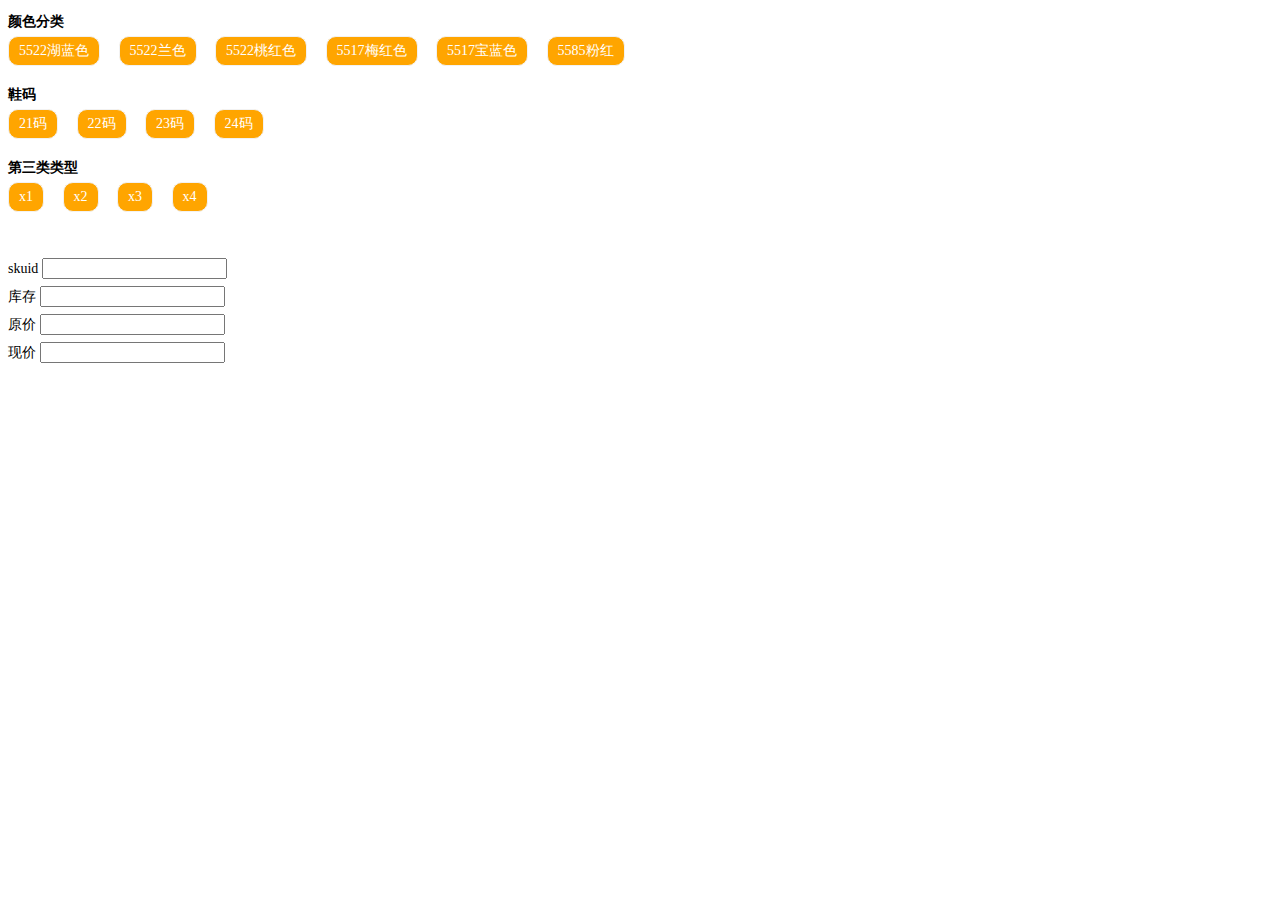
<file: sku/index.html>
<!DOCTYPE html>
<html lang="en">
<head>
    <meta charset="UTF-8">
    <meta name="viewport" content="width=device-width,maximum-scale=2.3,user-scalable=no,minimal-ui">
    <title>http://m.budou.com/detail?pid=115469&spm=bd_guide_sort_0305.10900001.4.S</title>
    <style>
    body{font-size: 14px; line-height: 28px;}
    a{display: inline-block; padding: 0 10px; border: 1px solid #f2f2f2; -webkit-border-radius: 10px; border-radius: 10px; margin-right: 15px; color: #fff; text-decoration: none; background-color: orange;}
    .mom-sku{margin-bottom: 15px;}
    .mom-sku-wrap .title{font-weight: bold;}
    .disable{background-color: #c7c7c7;}
    .selected{background-color: #ad0000;}
    </style>
</head>
<body>

<!-- 有问题 -->

    <div class="mom-sku-wrap">
        <div class="title">颜色分类</div>
        <div class="clearfix mom-sku J_attr_list" id="J_sku_1627207">
            <a href="javascript:void(0)" class="" proc-id="1627207" data-id="3232481" data-img="http://l2.51fanli.net/ocp/?u=http%3A%2F%2Fimg.alicdn.com%2Fbao%2Fuploaded%2Fi4%2F1692513793%2FTB2x0WWdVXXXXaKXpXXXXXXXXXX_%21%211692513793.jpg&amp;s=640x640&amp;q=40">5522湖蓝色</a>
            <a href="javascript:void(0)" class="" proc-id="1627207" data-id="90554" data-img="http://l3.51fanli.net/ocp/?u=http%3A%2F%2Fimg.alicdn.com%2Fbao%2Fuploaded%2Fi3%2F1692513793%2FTB2BI5.dVXXXXbXXXXXXXXXXXXX_%21%211692513793.jpg&amp;s=640x640&amp;q=40">5522兰色</a>
            <a href="javascript:void(0)" class="" proc-id="1627207" data-id="28332" data-img="http://l1.51fanli.net/ocp/?u=http%3A%2F%2Fimg.alicdn.com%2Fbao%2Fuploaded%2Fi4%2F1692513793%2FTB2ZPLddVXXXXXWXXXXXXXXXXXX_%21%211692513793.jpg&amp;s=640x640&amp;q=40">5522桃红色</a>
            <a href="javascript:void(0)" class="" proc-id="1627207" data-id="30156" data-img="http://l0.51fanli.net/ocp/?u=http%3A%2F%2Fimg.alicdn.com%2Fbao%2Fuploaded%2Fi1%2F1692513793%2FTB20qWYdVXXXXaNXpXXXXXXXXXX_%21%211692513793.jpg&amp;s=640x640&amp;q=40">5517梅红色</a>
            <a href="javascript:void(0)" class="" proc-id="1627207" data-id="60092" data-img="http://l4.51fanli.net/ocp/?u=http%3A%2F%2Fimg.alicdn.com%2Fbao%2Fuploaded%2Fi4%2F1692513793%2FTB2TAF0epXXXXaYXpXXXXXXXXXX_%21%211692513793.jpg&amp;s=640x640&amp;q=40">5517宝蓝色</a>
            <a href="javascript:void(0)" class="" proc-id="1627207" data-id="3232482" data-img="http://l0.51fanli.net/ocp/?u=http%3A%2F%2Fimg.alicdn.com%2Fbao%2Fuploaded%2Fi3%2F1692513793%2FTB24Wu5dVXXXXcRXXXXXXXXXXXX_%21%211692513793.jpg&amp;s=640x640&amp;q=40">5585粉红</a>
        </div>
    </div>

    <div class="mom-sku-wrap">
        <div class="title">鞋码</div>
        <div class="clearfix mom-sku J_attr_list" id="J_sku_20549">
            <a href="javascript:void(0)" class="" proc-id="20549" data-id="28928">21码</a>
            <a href="javascript:void(0)" class="" proc-id="20549" data-id="28929">22码</a>
            <a href="javascript:void(0)" class="" proc-id="20549" data-id="28930">23码</a>
            <a href="javascript:void(0)" class="" proc-id="20549" data-id="28931">24码</a>
        </div>
    </div>

    <div class="mom-sku-wrap">
        <div class="title">第三类类型</div>
        <div class="clearfix mom-sku J_attr_list" id="J_sku_x">
            <a href="javascript:void(0)" class="" proc-id="x" data-id="x1">x1</a>
            <a href="javascript:void(0)" class="" proc-id="x" data-id="x2">x2</a>
            <a href="javascript:void(0)" class="" proc-id="x" data-id="x3">x3</a>
            <a href="javascript:void(0)" class="" proc-id="x" data-id="x4">x4</a>
        </div>
    </div>

    <br>
    <div>
        <label for="">skuid</label>
        <input type="text" id="J_sku_skuid">
    </div>
    <div>
        <label for="">库存</label>
        <input type="text" id="J_sku_stock">
    </div>
    <div>
        <label for="">原价</label>
        <input type="text" id="J_sku_reserve_price">
    </div>
    <div>
        <label for="">现价</label>
        <input type="text" id="J_sku_price">
    </div>

<script type="text/javascript">
    var mainPropId = '1627207';
    var allProps = ["1627207","20549","x"];
    var skuMap = [
        {"skuid":"3103564152004","stock":3,"price":"39.0","reserve_price":"188.0","pv":{"1627207":"28332","20549":"28928","x":"x1"}},
        {"skuid":"3103564152005","stock":2,"price":"39.0","reserve_price":"188.0","pv":{"1627207":"30156","20549":"28928","x":"x1"}},
        {"skuid":"3103564152008","stock":6,"price":"39.0","reserve_price":"188.0","pv":{"1627207":"3232481","20549":"28928","x":"x1"}},
        {"skuid":"3103564152009","stock":5,"price":"39.0","reserve_price":"188.0","pv":{"1627207":"3232482","20549":"28928","x":"x1"}},
        {"skuid":"3103564152010","stock":6,"price":"39.0","reserve_price":"188.0","pv":{"1627207":"60092","20549":"28928","x":"x1"}},
        {"skuid":"3103564152012","stock":1,"price":"39.0","reserve_price":"188.0","pv":{"1627207":"90554","20549":"28928","x":"x1"}},
        {"skuid":"3103564152013","stock":1,"price":"39.0","reserve_price":"188.0","pv":{"1627207":"28332","20549":"28929","x":"x2"}},
        {"skuid":"3103564152017","stock":5,"price":"39.0","reserve_price":"188.0","pv":{"1627207":"3232481","20549":"28929","x":"x2"}},
        {"skuid":"3103564152018","stock":3,"price":"39.0","reserve_price":"188.0","pv":{"1627207":"3232482","20549":"28929","x":"x2"}},
        {"skuid":"3103564152028","stock":1,"price":"39.0","reserve_price":"188.0","pv":{"1627207":"60092","20549":"28930","x":"x3"}},
        {"skuid":"3103564152030","stock":2,"price":"39.0","reserve_price":"188.0","pv":{"1627207":"90554","20549":"28930","x":"x3"}},
        {"skuid":"3103564152036","stock":10,"price":"39.0","reserve_price":"188.0","pv":{"1627207":"3232482","20549":"28931","x":"x4"}},
        {"skuid":"3103564152037","stock":15,"price":"39.0","reserve_price":"188.0","pv":{"1627207":"60092","20549":"28931","x":"x4"}},
        {"skuid":"3103564152039","stock":101,"price":"39.0","reserve_price":"188.0","pv":{"1627207":"90554","20549":"28931","x":"x4"}},
        {"skuid":"60677718982","stock":2,"price":"39.0","reserve_price":"188.0","pv":{"1627207":"3232484","20549":"28927","x":"x4"}},
    ];
    var defaultSku = '';
</script>
<script src="http://static2.51fanli.net/common/libs/headjs/head.load.min.js"></script>
<script>
    var pageJsListArr = [];
    pageJsListArr.push("http://static2.51fanli.net/common/libs/fmu/js/vendors/jquery/jquery.min.js");
    pageJsListArr.push("./sku.js");

    setTimeout(function(){head.load(pageJsListArr);}, 10);
</script>

</body>
</html>
</file>
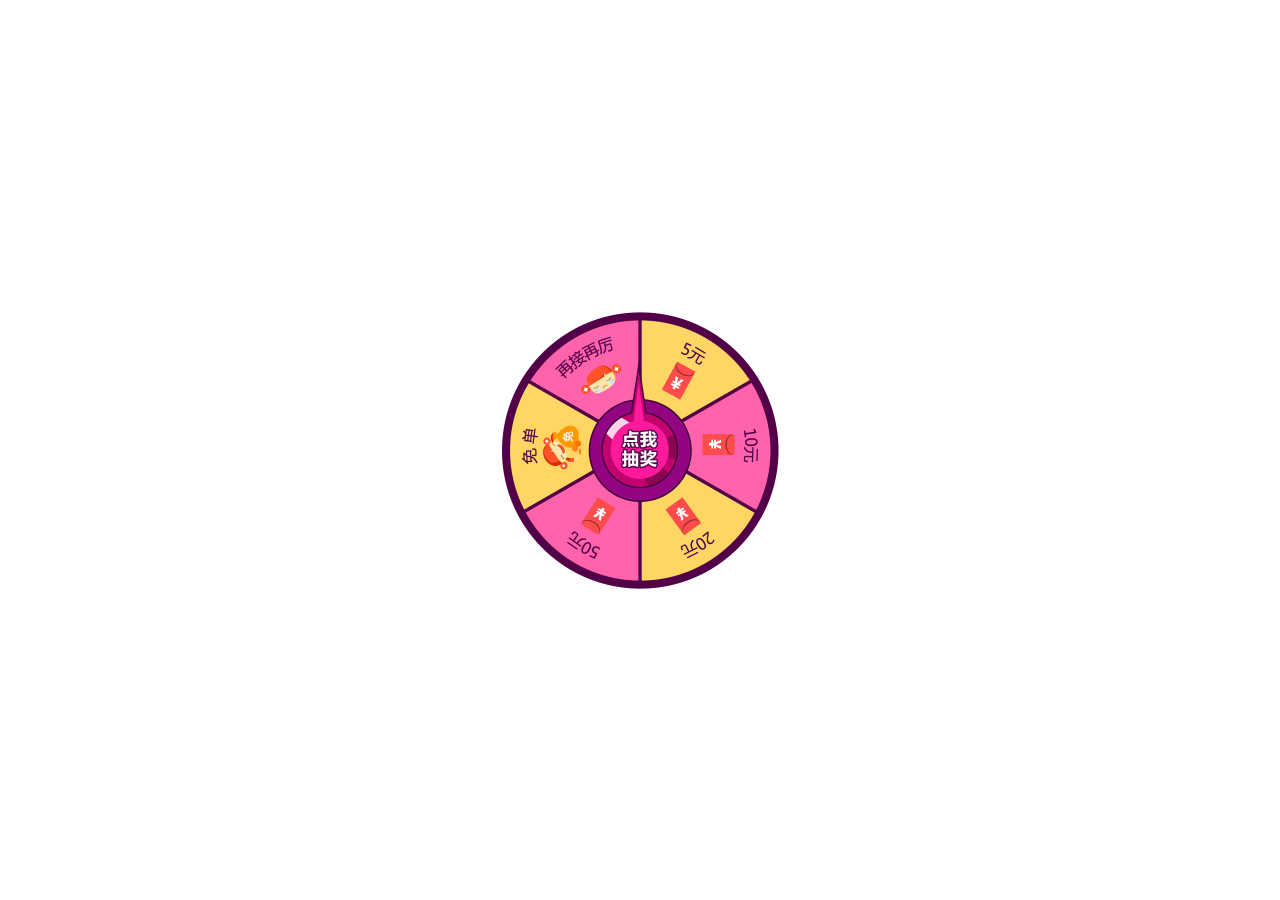
<file: zhuanpan/h5.html>
<!doctype html>
<html>
<head>
<title>转盘h5</title>
<meta charset="utf-8" />
<meta name="viewport" content="width=device-width, initial-scale=1.0, user-scalable=no, minimum-scale=1.0, maximum-scale=1.0">
<meta charset="telephone=no;" name="format-detection" />
<meta charset="address=no;" name="format-detection" />
<meta charset="email=no" name="format-detection" />
<meta name="apple-mobile-web-app-capable" content="yes"/>
<meta http-equiv="x-dns-prefetch-control" content="on" />
<link rel="shortcut icon" href="http://www.51fanli.com/favicon.ico" />
<link rel="apple-touch-icon" href="http://www.51fanli.com/apple-touch-icon.png" />
<link rel="apple-touch-icon-precomposed" size="114x114" href="http://static2.51fanli.net/common/images/webapp/dockicon.png" />
<style>
.zp,.zp-arrow { position:absolute; left:50%; top:50%; width:277px; height:277px; margin:-138px 0 0 -138px; background:url(images/h5/dial.alpha.png) no-repeat; background-size:277px 277px;}
.zp-arrow { width:79px; height:128px; margin:-90px 0 0 -40px; background:url(images/h5/arrow.alpha.png) no-repeat; background-size:79px 128px;}
</style>
</head>
<body>

<section class="J_zp_full_panel zp-panel">
	<div id="J_zp_ctg6" class="zp-lottery-area">
		<div class="zp-box">
			<div class="zp" id="J_zp_panel"></div>
			<a class="zp-arrow" id="J_zp_trigger" href="javascript:void(0);" ></a>
		</div>
	</div>
</section>

<include file="pop"/>

<script src="http://static2.51fanli.net/common/libs/headjs/head.load.min.js"></script>
<script>
	setTimeout(function ()
	{
		head.load(["http://static2.51fanli.net/common/libs/gmu/zepto.min.js", "http://static2.51fanli.net/common/plugins/rotate/zepto.rotate.min.js"], function ()
		{
			var isRunning = false;
			var prizeArr = [-30, -90, -150, -210, -270, -330, 0];
			var $panel = $("#J_zp_panel");
			var $zpTrigger = $("#J_zp_trigger");

			$zpTrigger.on("click", function (ev)
			{
				ev.preventDefault();

				if (!isRunning)
				{
					isRunning = true;

					$panel.rotate({
						duration: 3000,
						angle: $panel.getRotateAngle()[0] ? $panel.getRotateAngle()[0] % 360 : 0,
						animateTo: 360 * 5 + prizeArr[1 || 6],
						callback: function ()
						{
							alert('恭喜你中奖了。');
							isRunning = false;
						}
					});
				}
				
			});
		});
	}, 10);
</script>
</body>
</html>
</file>
